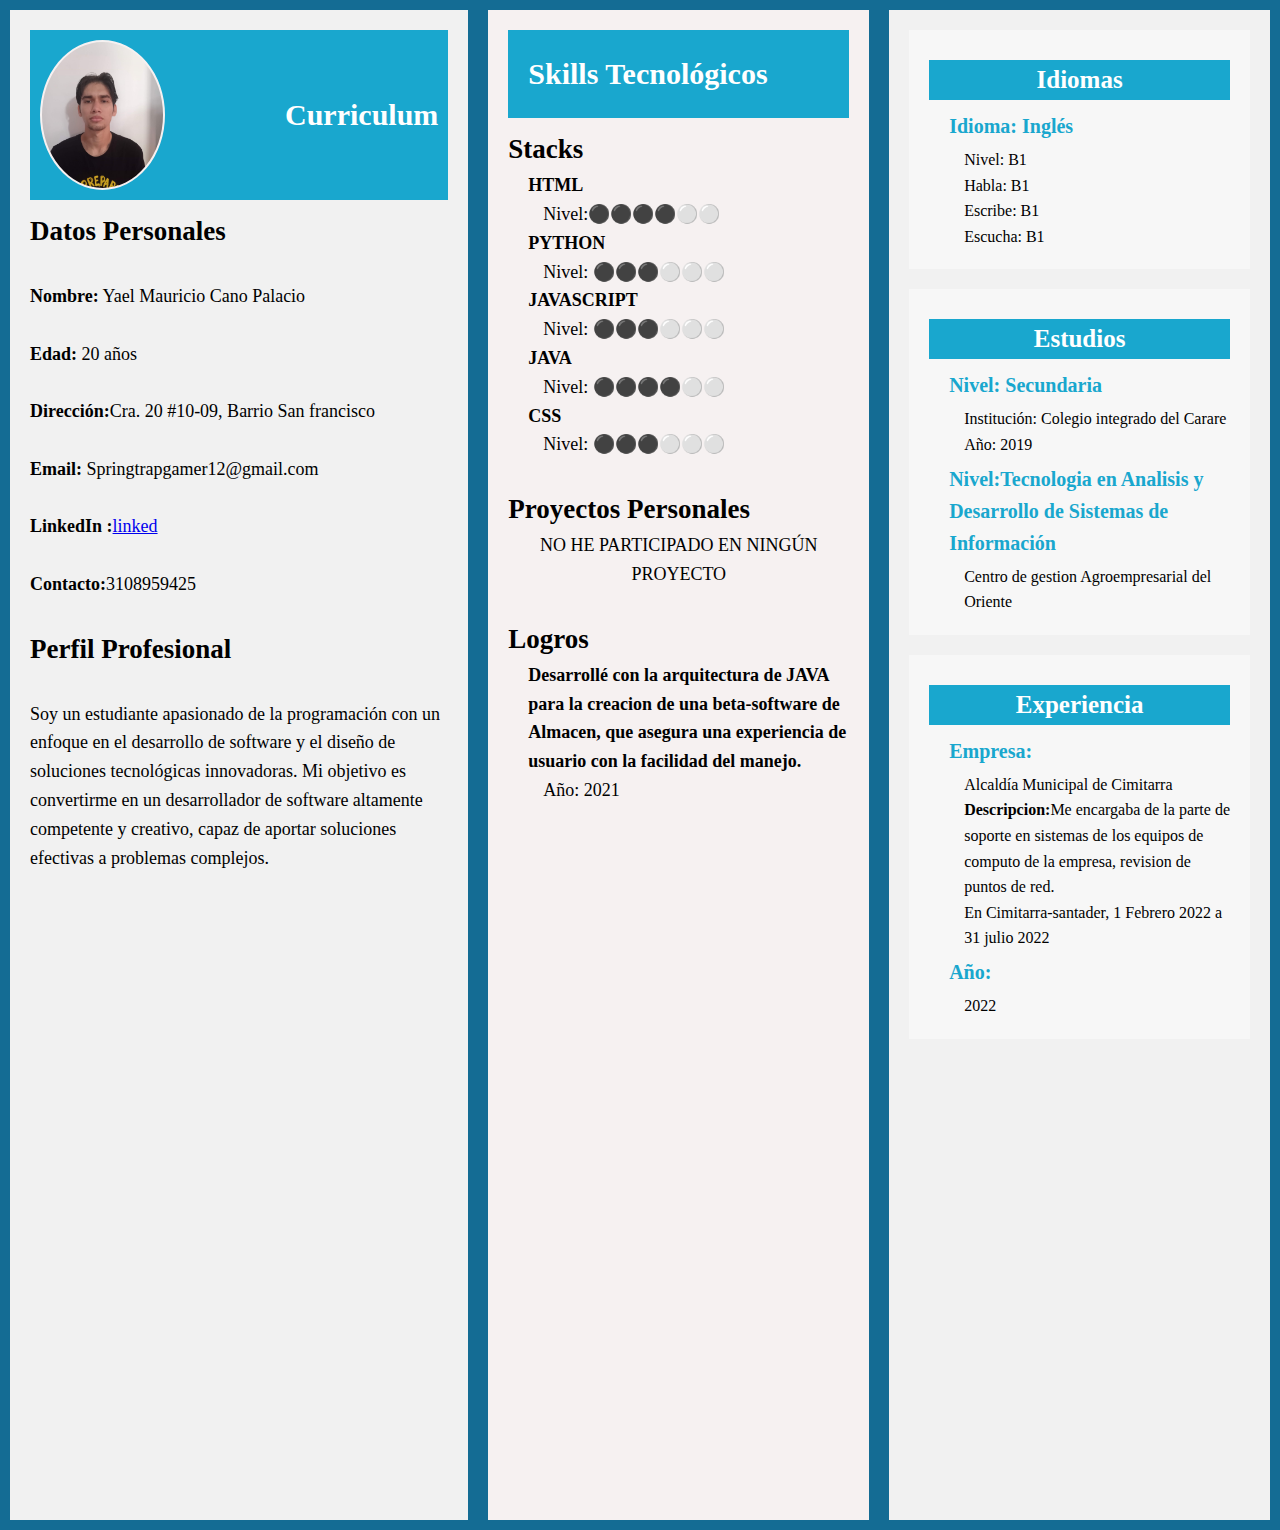
<file: index.html>
<!DOCTYPE html>
<html lang="es">
<head>  
    <meta charset="utf-8">
    <meta name="viewport" content="width=device-width, initial-scale=1.0">
    <link rel="stylesheet" href="css/main.css">
    <title>Hoja De Vida</title>
</head>
<body>
    <main>
        <section class="personal">
            <div class="primero">
                <div class="foto"></div>
                <h3 class="titulo">Curriculum</h3>
            </div>
            <div class="datos">
                <h2>Datos Personales</h2>
                <br>
                <p><strong>Nombre:</strong> Yael Mauricio Cano Palacio</p>
                <br>
                <p><strong>Edad:</strong> 20 años</p>
                <br>
                <p><strong>Dirección:</strong>Cra. 20 #10-09, Barrio San francisco</p>
                <br>
                <p><strong>Email:</strong> Springtrapgamer12@gmail.com</p>
                <br>
                <p><strong>LinkedIn :</strong><a href="https://www.linkedin.com/in/yael-mauricio-cano-palacio-0ab1ba206/">linked</a></p>
                <br>
                <p><strong>Contacto:</strong>3108959425</p>
                <br>
                <div class="perfilprofesional">
                    <h2>Perfil Profesional</h2>
                    <br>
                    <p class="perfil">Soy un estudiante apasionado de la programación con un enfoque en el desarrollo de software y el diseño de soluciones tecnológicas innovadoras. Mi objetivo es convertirme en un desarrollador de software altamente competente y creativo, capaz de aportar soluciones efectivas a problemas complejos.</p>
                
                </div>
            </div>
        </section>
        <section class="skills">
            <div id="tskills">
                <h2>Skills Tecnológicos</h2>
            </div>
            <div class="contenido">
                <h2>Stacks</h2>
                <div id="skill">
                    <div class="listas">
                        <dl><strong>HTML</strong></dl>
                        <dt>Nivel:⚫⚫⚫⚫⚪⚪ </dt>
                        <dl><strong>PYTHON</strong></dl>
                        <dt>Nivel: ⚫⚫⚫⚪⚪⚪</dt>
                        <dl><strong>JAVASCRIPT</strong></dl>
                        <dt>Nivel: ⚫⚫⚫⚪⚪⚪</dt>
                        <dl><strong>JAVA</strong></dl>
                        <dt>Nivel: ⚫⚫⚫⚫⚪⚪</dt>
                        <dl><strong>CSS</strong></dl>
                        <dt>Nivel: ⚫⚫⚫⚪⚪⚪</dt>
                        <br>
                    </div>
                    <h2>Proyectos Personales</h2>
                    <p style="text-align: center;">NO HE PARTICIPADO EN NINGÚN PROYECTO</p>
                    <br>
                    <h2>Logros</h2>
                    <div class="listas">
                        <dl><strong>Desarrollé con la arquitectura de JAVA para la creacion de una beta-software de Almacen, que asegura una experiencia de usuario con la facilidad del manejo.</strong></dl>
                        <dt>Año: 2021</dt>
                    </div>
                </div>
            </div>
        </section>
        <section class="profesional">
            <div class="idiomas">
                <h2>Idiomas</h2>
                <div class="listas">
                    <dl><strong>Idioma:</strong> Inglés</dl>
                    <dt>Nivel: B1</dt>
                    <dt>Habla: B1</dt>
                    <dt>Escribe: B1</dt>
                    <dt>Escucha: B1</dt>
                </div>
            </div>
            <div class="estudios">
                <h2>Estudios</h2>
                <div class="listas">
                    <dl><strong>Nivel:</strong> Secundaria</dl>
                    <dt>Institución: Colegio integrado del Carare</dt>
                    <dt>Año: 2019</dt>
                    <dl><strong>Nivel:</strong>Tecnologia en Analisis y Desarrollo de Sistemas de Información</dl>
                    <dt>Centro de gestion Agroempresarial del Oriente</dt>
                    <dt></dt>

                </div>
            </div>
            <div class="experiencia">
                <h2>Experiencia</h2>
                <div class="listas">
                    <dl><strong>Empresa:</strong></dl>
                    <dt>Alcaldía Municipal de Cimitarra</dt>
                    <dt><strong>Descripcion:</strong>Me encargaba de la parte de soporte en sistemas de los equipos de computo de la empresa, revision de puntos de red.</dt>
                    <dt>En Cimitarra-santader,  1 Febrero  2022 a 31 julio 2022   </dt>    
                    <dl><strong>Año:</strong></dl>
                    <dt>2022</dt>   
                </a>
                </div>
            </div>
        </section>
    </main>
</body>
</html>
</file>
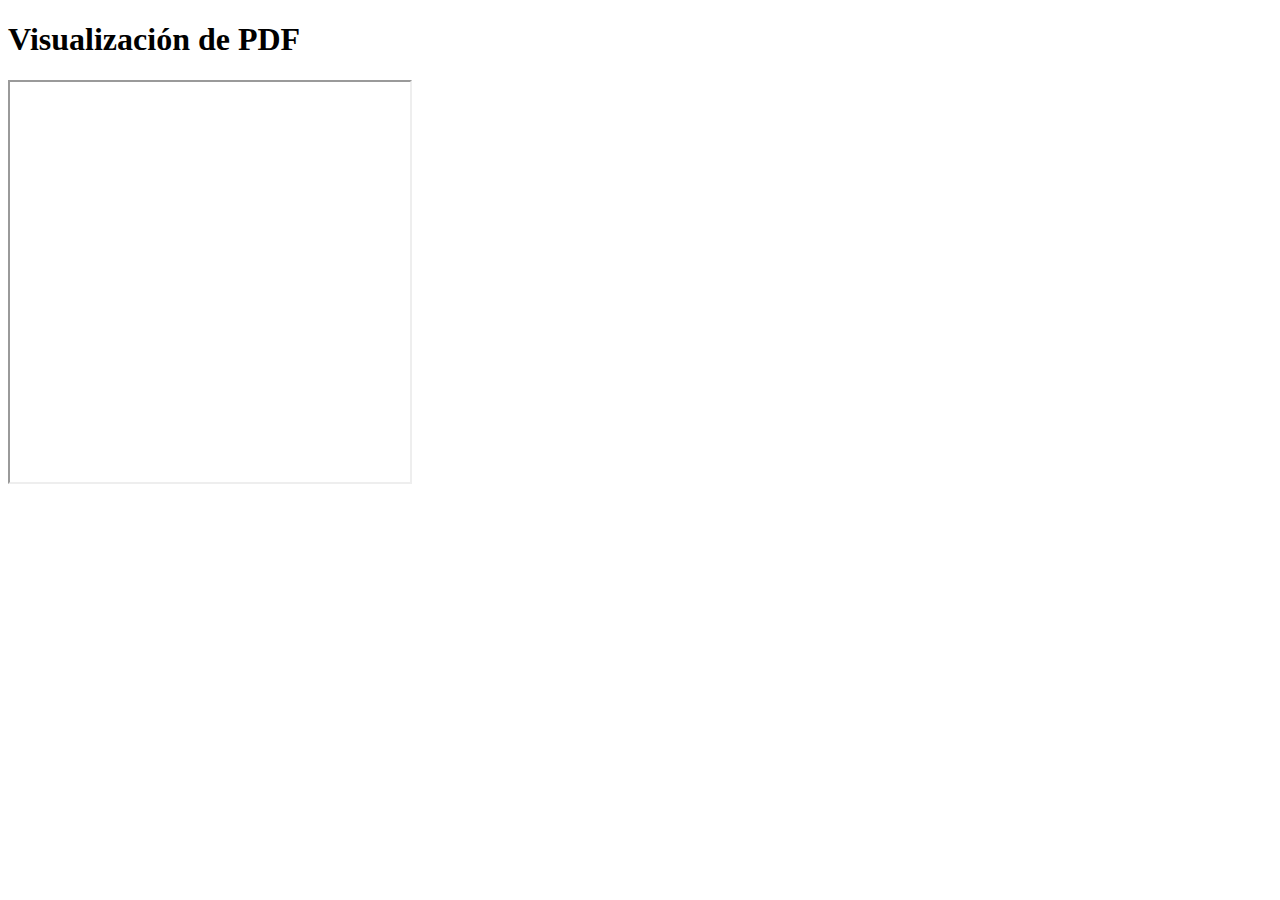
<file: visual.html>
<!DOCTYPE html>
<html>
<head>
    <title>Visualizar PDF</title>
</head>
<body>
    <h1>Visualización de PDF</h1>
    <iframe src="/Archivos/Doc 01 de ago. de 2022, 5.42.pdf" width="400" height="400"></iframe>
</body>
</html>
</file>
<file: css/main.css>
* {
    margin: 0;
    padding: 0;
    box-sizing: border-box;
}

body {
    font-family: 'Times New Roman', Times, serif;
    line-height: 1.6;
    background-color: #F6F1F1;
    width: 100%;
    height: 100%;
}

main {
    display: flex;
    background-color: #146C94;
    margin: 0 auto;
    padding: 10px;
    min-height: 170vh;
}

.personal {
    flex: 1;
    padding: 20px;
    background-color: #f1f1f1;
}

.perfil:hover{
    color: rgb(124, 115, 192);
}
.primero {
    display: flex;
    align-items: center;
    background-color: #19A7CE;
    padding: 10px;
}

.titulo {
    color: #fff;
    font-size: 30px;
    margin-left: 120px;
}

.foto {
    background-image: url(../images/foto_perfil.jpeg);
    border: 2px solid rgb(246, 241, 241);
    background-size: cover;
    background-repeat: no-repeat;
    height: 150px;
    width: 125px;
    border-radius: 50%;
}

.datos {
    margin-top: 10px;
    font-size: 18px;
}

.skills {
    flex: 1;
    padding: 20px;
    background-color: rgb(246, 241, 241);
    margin-left: 20px;
}

#tskills {
    background-color: #19A7CE;
    padding: 20px;
}

#tskills h2 {
    color: #fff;
    font-size: 30px;
}

.contenido {
    margin-top: 10px;
    font-size: 18px;
}

#skill .listas {
    margin-left: 20px;
}

#skill .listas > dl {
    color: black;
    font-weight: bold;
}

#skill .listas > dt {
    margin-left: 15px;
}

.profesional {
    flex: 1;
    padding: 20px;
    background-color: #f1f1f1;
    margin-left: 20px;
}

.profesional h2 {
    text-align: center;
    font-size: 30px;
    margin-top: 10px;
    margin-bottom: 10px;
}

.profesional .listas > dl {
    text-align: left;
    font-size: 20px;
    color: #19A7CE;
    margin-bottom: 5px;
    margin-top: 5px;
}

.profesional .listas > dt {
    text-align: left;
    margin-left: 25px;
}

.idiomas, .estudios, .experiencia {
    background-color: #f7f7f7;
    padding: 20px;
    margin-bottom: 20px;
}

.idiomas h2, .estudios h2, .experiencia h2 {
    text-align: center;
    font-size: 25px;
    margin-bottom: 10px;
    background-color: #19A7CE;
    color: #fff;
}

.idiomas .listas, .estudios .listas, .experiencia .listas {
    margin-left: 20px;
}

.idiomas .listas > dl, .estudios .listas > dl, .experiencia .listas > dl {
    color: #19A7CE;
    font-weight: bold;
}

.idiomas .listas > dt, .estudios .listas > dt, .experiencia .listas > dt {
    margin-left: 15px;
}

body, main, section {
    height: 100%;
}

html {
    height: 100%;
}
section {
    height:1000;
}
</file>
